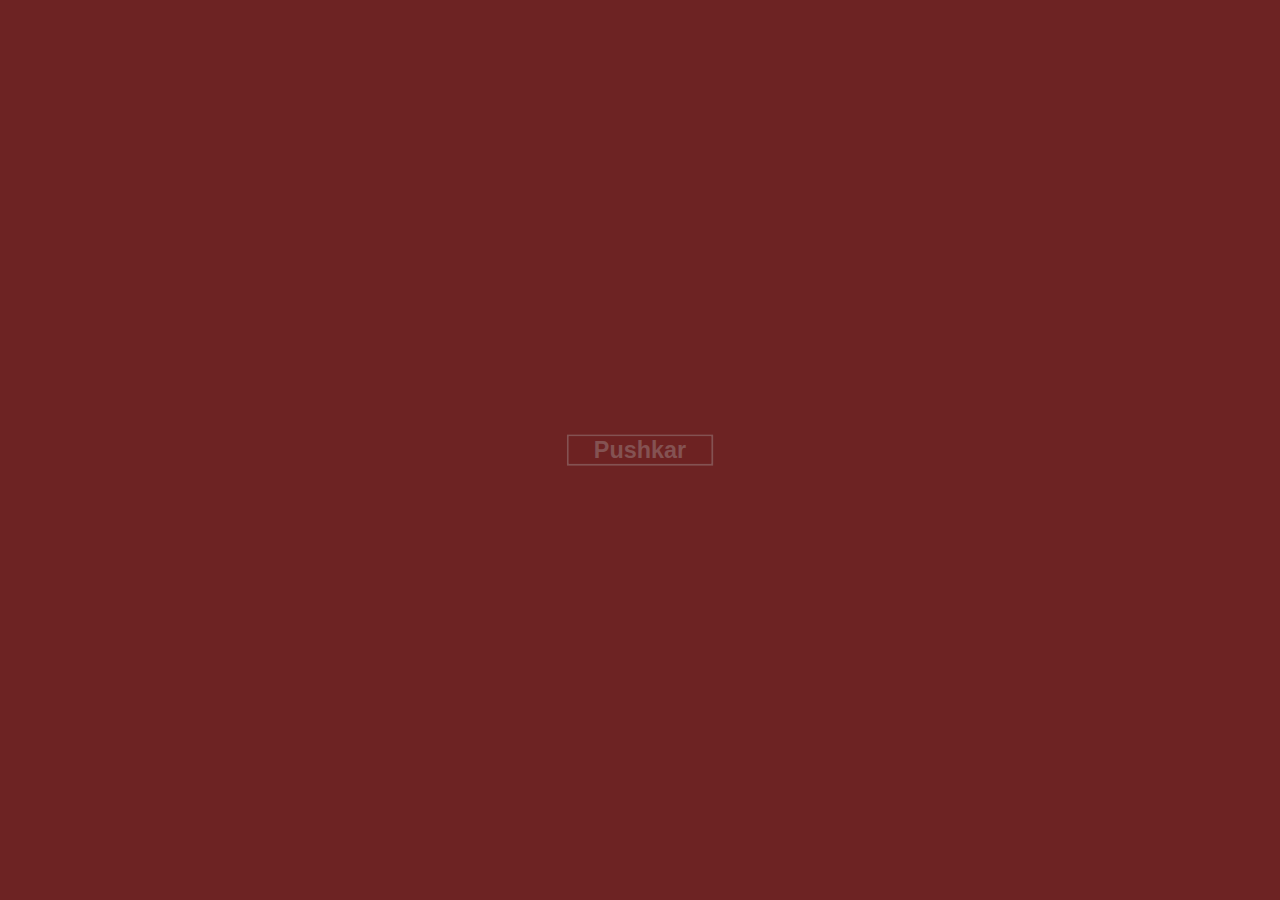
<file: gsap-demo.html>
<!DOCTYPE html>
<html lang="en">
<head>
    <meta charset="UTF-8">
    <meta http-equiv="X-UA-Compatible" content="IE=edge">
    <meta name="viewport" content="width=device-width, initial-scale=1.0">
    <title>GSAP Demo</title>
    <link rel="stylesheet" href="./gsap-demo.css">
</head>
<body>
    <div class="container">
        <div class="first-name">
            <h2 class="my-name">Pushkar</h2>
        </div>
    </div>
    <script src="/minified/gsap.min.js"></script>
    <script src="./gsap-demo.js"></script>
</body>
</html>
</file>
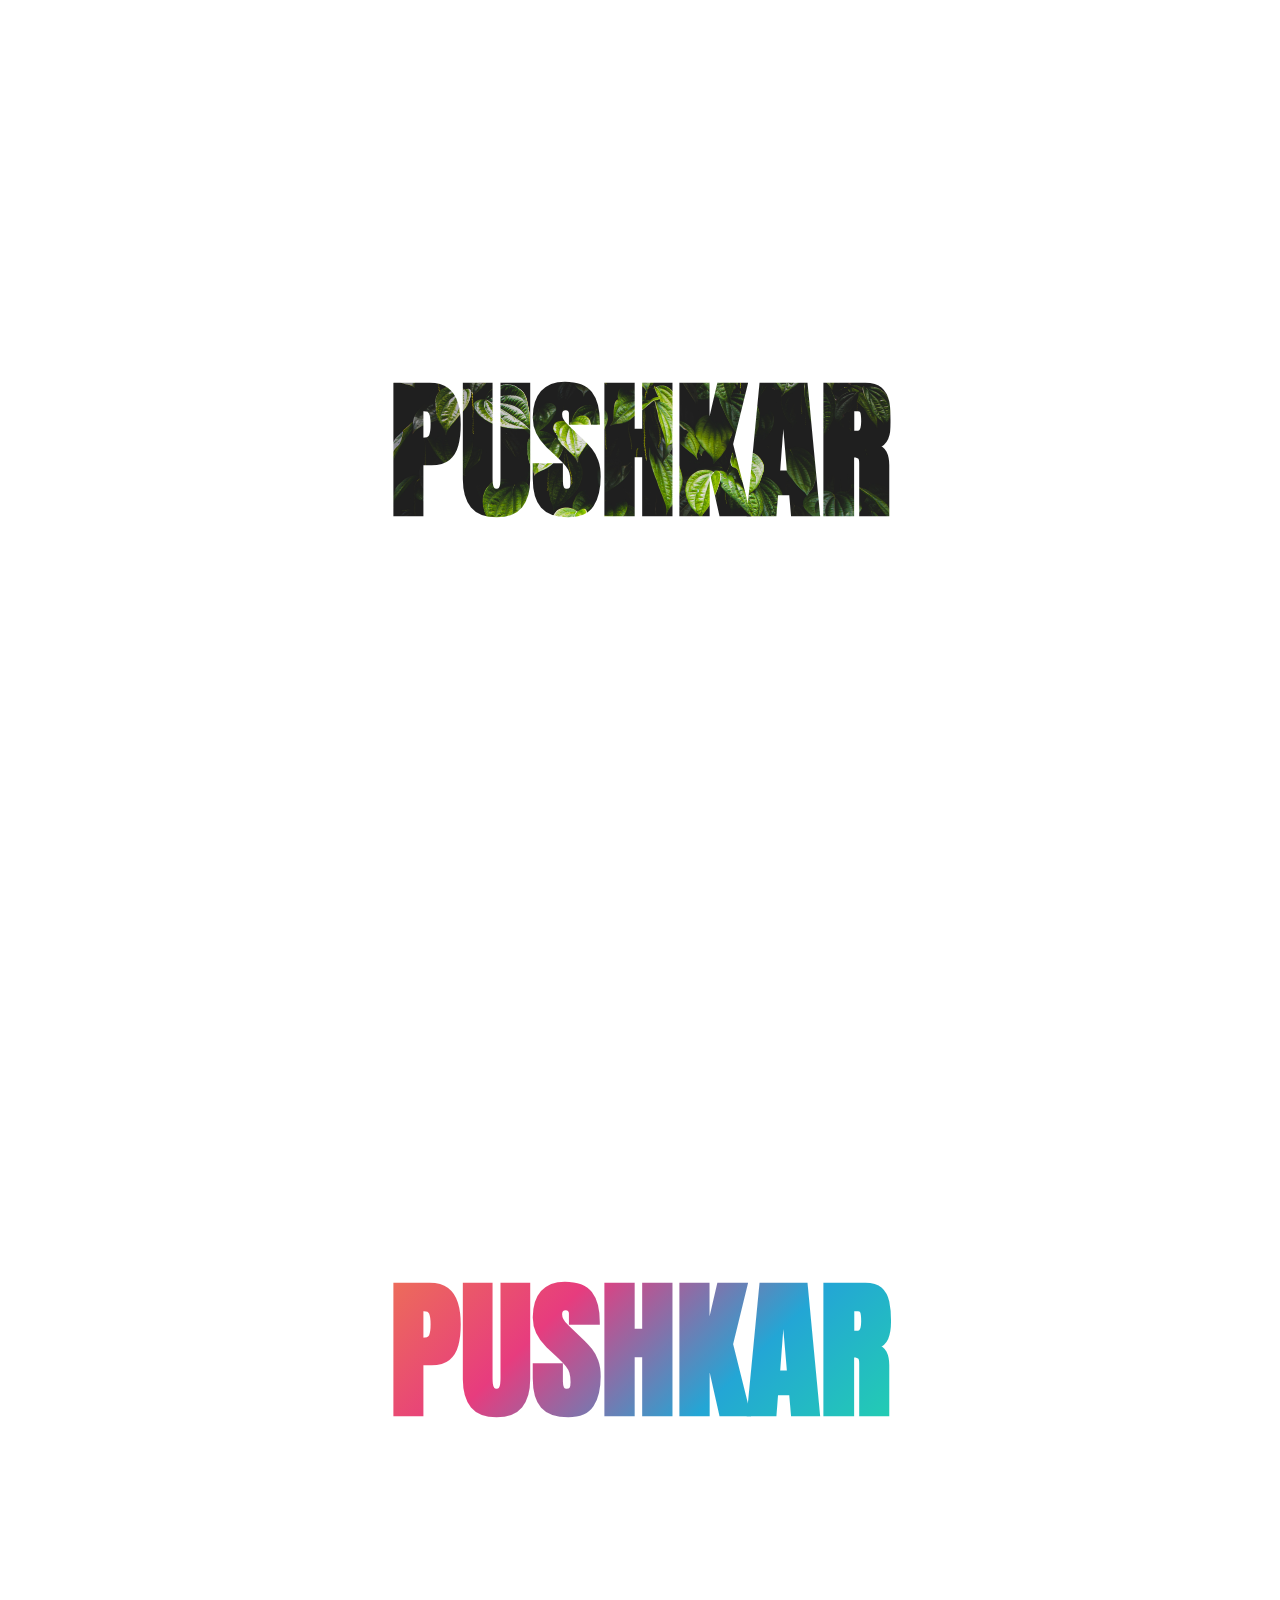
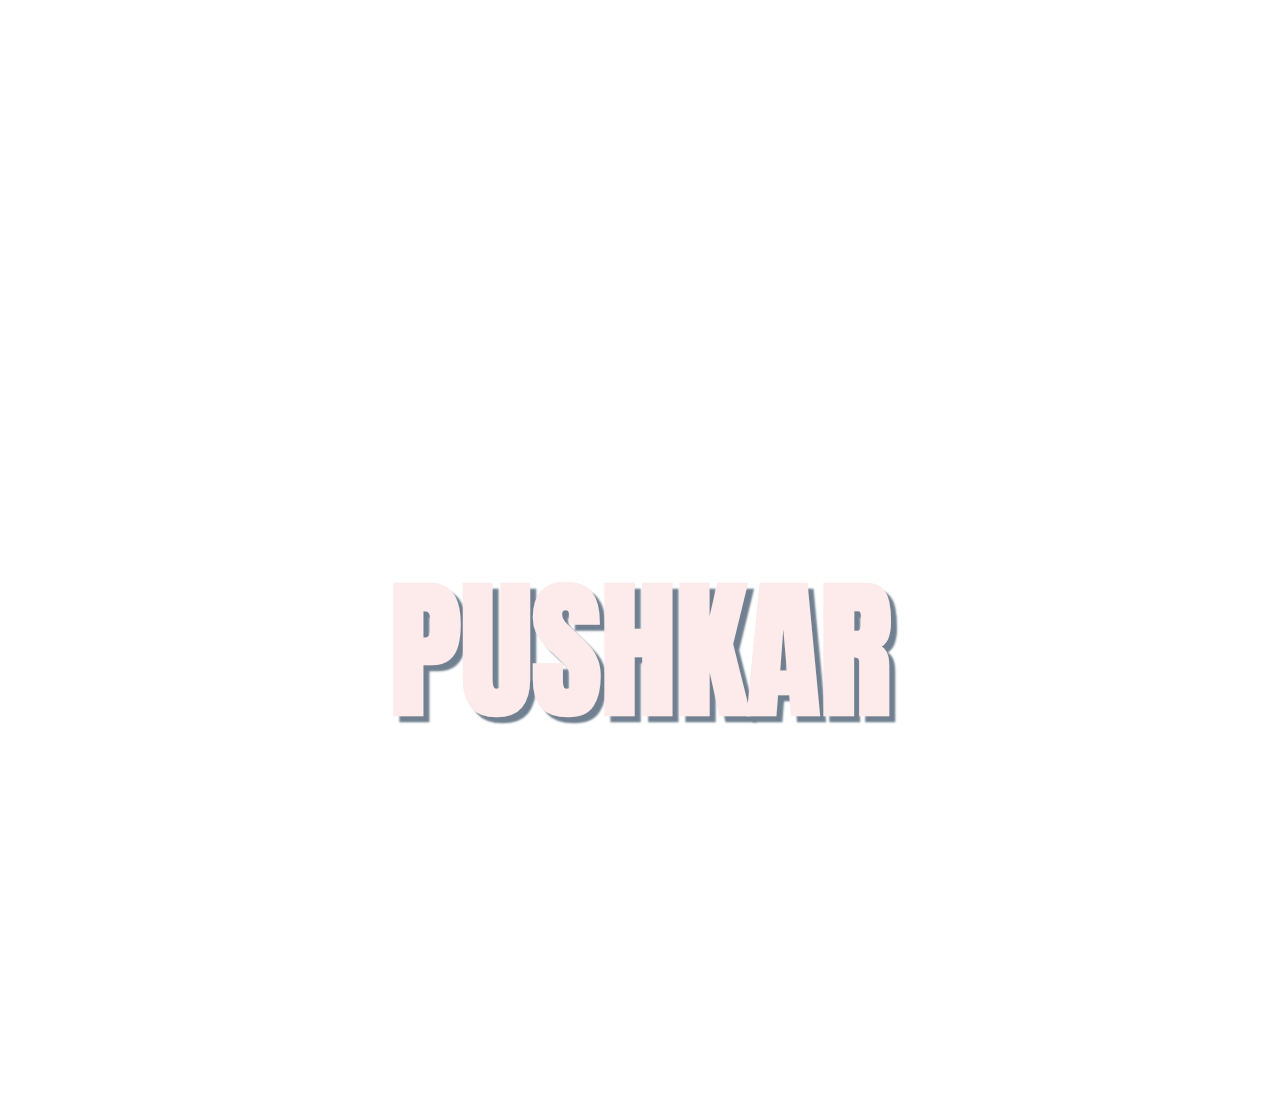
<file: mask-demo.html>
<!DOCTYPE html>
<html lang="en">
<head>
    <meta charset="UTF-8">
    <meta http-equiv="X-UA-Compatible" content="IE=edge">
    <meta name="viewport" content="width=device-width, initial-scale=1.0">
    <title>Mask Demo</title>
    <link rel="preconnect" href="https://fonts.googleapis.com">
<link rel="preconnect" href="https://fonts.gstatic.com" crossorigin>
<link href="https://fonts.googleapis.com/css2?family=Anton&display=swap" rel="stylesheet">
    <link rel="stylesheet" href="./mask-demo.css">
</head>
<body>
    <div class="container">
       <h1>PUSHKAR</h1>
    </div>
    <section class="section-one">
        <h1>PUSHKAR</h1>
    </section>
    <section class="section-two">
        <h1>PUSHKAR</h1>
    </section>
</body>
</html>
</file>
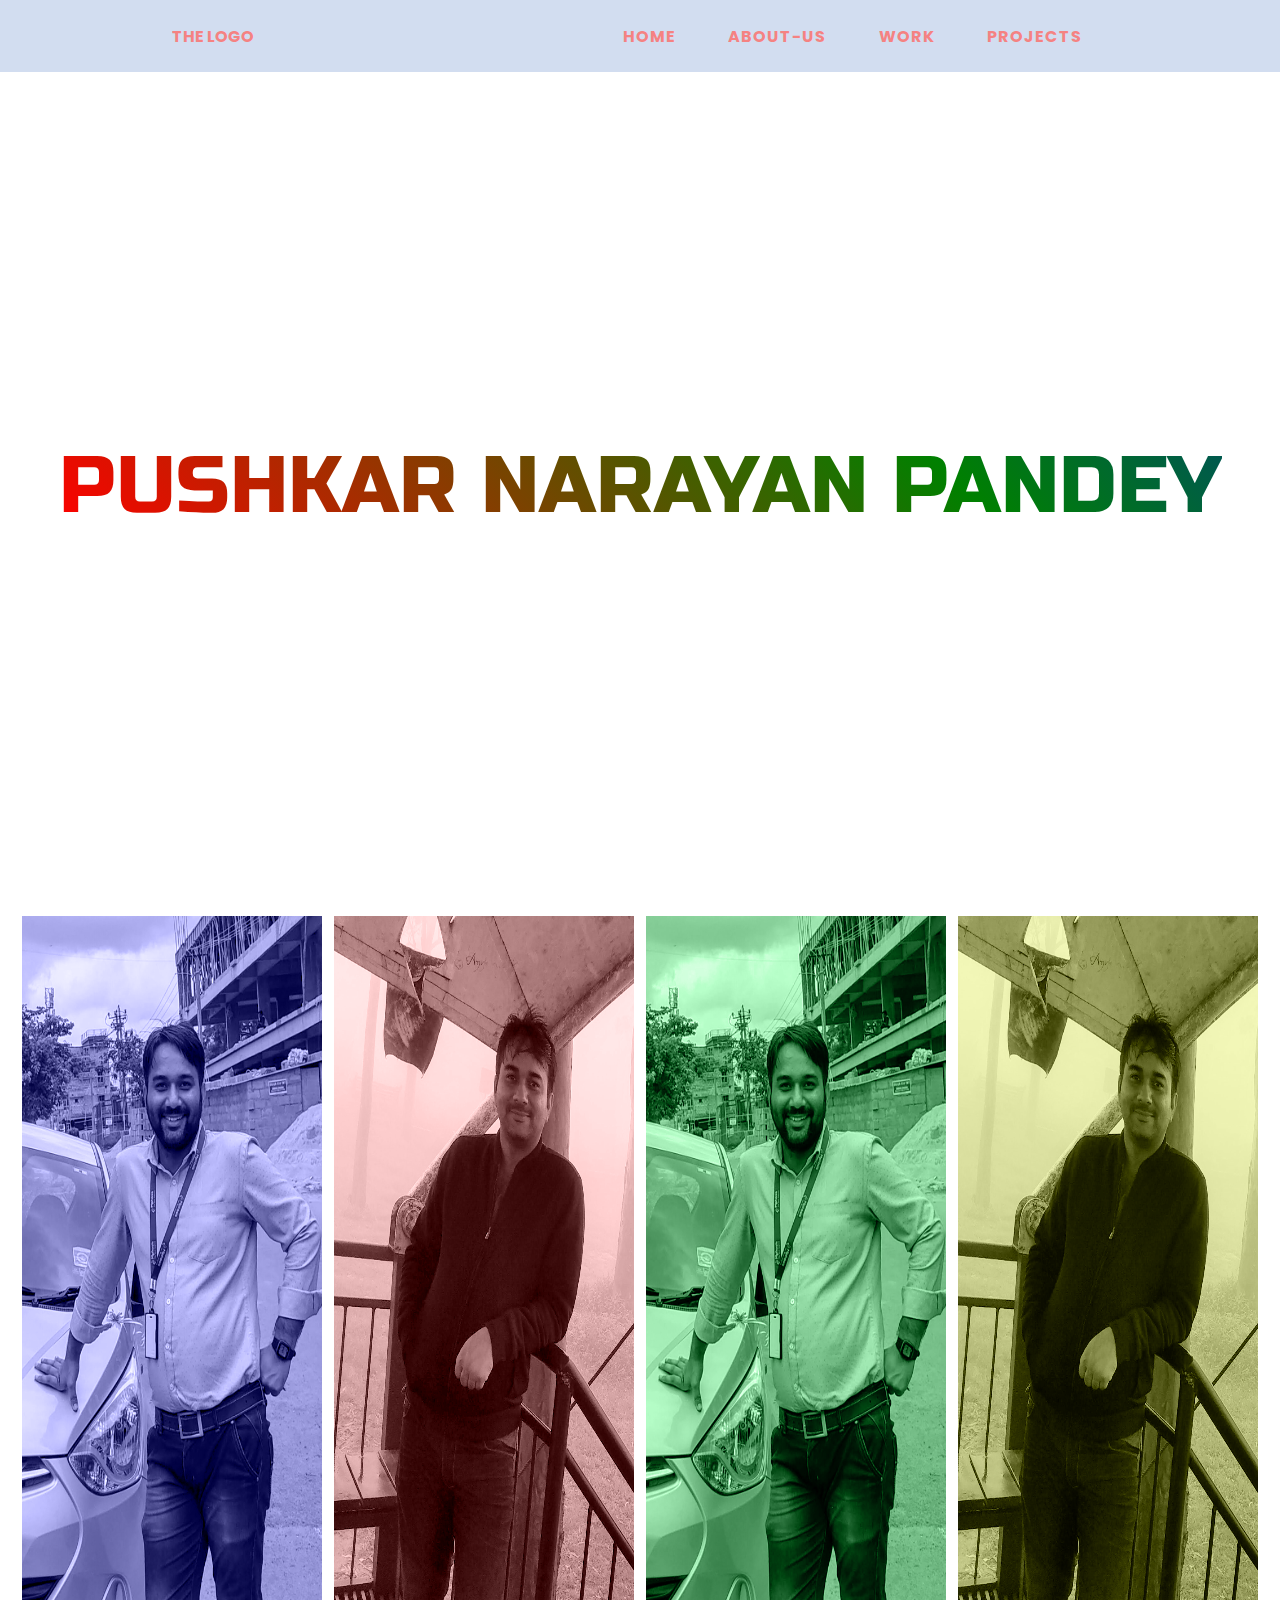
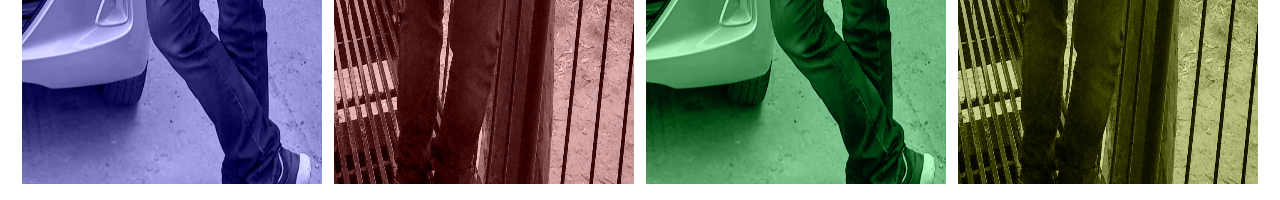
<file: responsive-have.html>
<!DOCTYPE html>
<html lang="en">
<head>
    <meta charset="UTF-8">
    <meta http-equiv="X-UA-Compatible" content="IE=edge">
    <meta name="viewport" content="width=device-width, initial-scale=1.0">
    <link rel="preconnect" href="https://fonts.googleapis.com">
    <link rel="preconnect" href="https://fonts.gstatic.com" crossorigin>
    <link href="https://fonts.googleapis.com/css2?family=Poppins:wght@200&display=swap" rel="stylesheet">
    <link rel="preconnect" href="https://fonts.googleapis.com">
    <link rel="preconnect" href="https://fonts.gstatic.com" crossorigin>
    <link href="https://fonts.googleapis.com/css2?family=Russo+One&display=swap" rel="stylesheet">
    <link rel="stylesheet" href="./responsive-nav.css">
    <title>Responsive Nav Demo</title>
</head>
<body>
    <nav>
        <div class="logo">
            <h4>The Logo</h4>
        </div>
        <ul class="nav-links">
            <li>
                <a href="#">Home</a>
            </li>
            <li>
                <a href="#">About-Us</a>
            </li>
            <li>
                <a href="#">Work</a>
            </li>
            <li>
                <a href="#">Projects</a>
            </li>
        </ul>
        <div class="burger">
            <div class="line1"></div>
            <div class="line2"></div>
            <div class="line3"></div>
        </div>
    </nav>
    <div class="main">
       <div class="my-name">
           PUSHKAR NARAYAN PANDEY
       </div>
    </div>
    <main>
        <section class="section1">
        </section>
        <section class="section2">
        </section>
        <section class="section3">
        </section>
        <section class="section4">
        </section>
    </main>
</body>
</html>
</file>
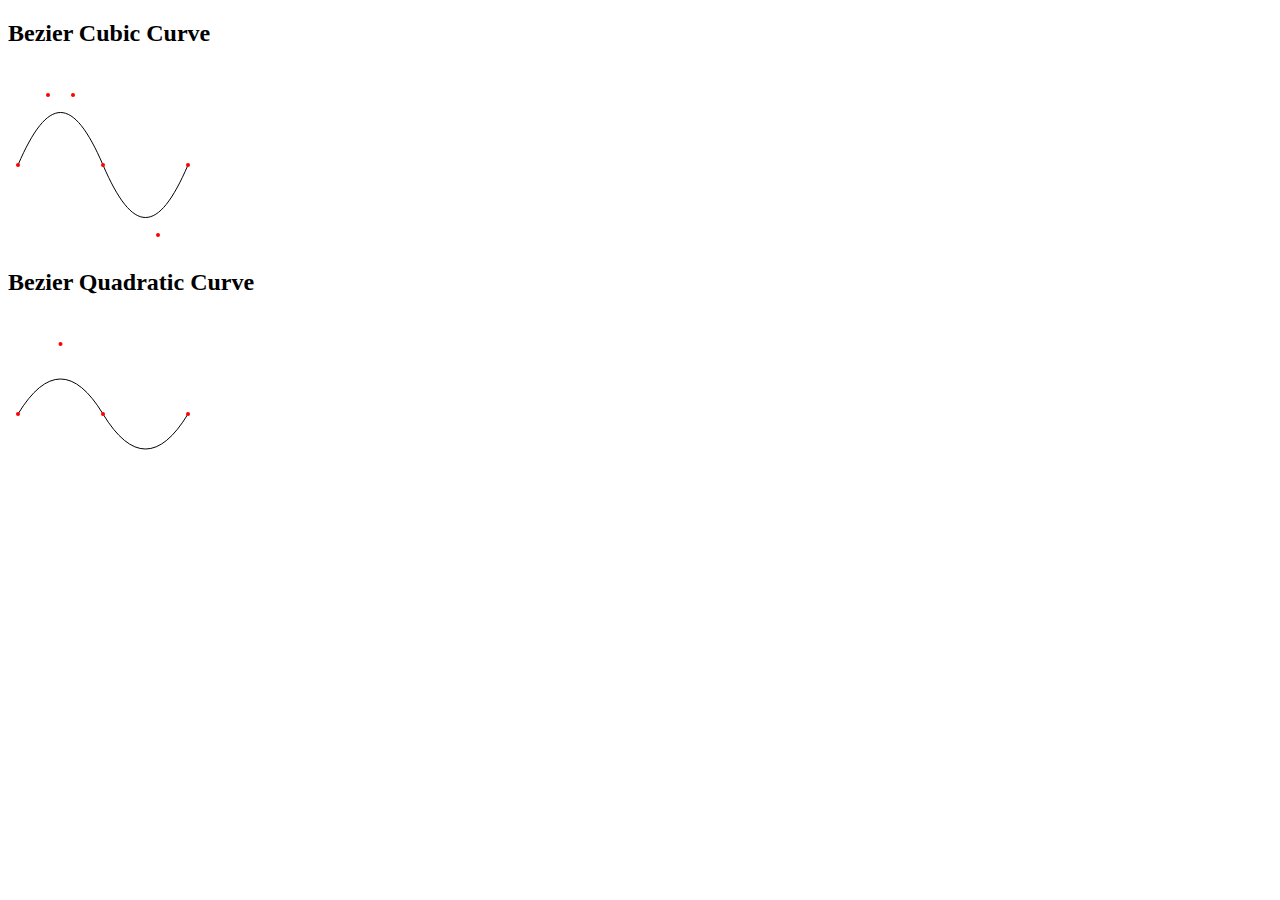
<file: svg-example.html>
<!DOCTYPE html>
<html lang="en">
<head>
    <meta charset="UTF-8">
    <meta http-equiv="X-UA-Compatible" content="IE=edge">
    <meta name="viewport" content="width=device-width, initial-scale=1.0">
    <title>SVG Example</title>
    
</head>
<body>
    <h2>Bezier Cubic Curve</h2>
    <br>
    <svg width="190" height="160" xmlns="http://www.w3.org/2000/svg">
        <path d="M 10 80 C 40 10, 65 10, 95 80 S 150 150, 180 80" stroke="black" fill="transparent"/>
         <circle cx=10 cy=80 r=2 fill="red" />
         <circle cx=40 cy=10 r=2 fill="red"/>
         <circle cx=65 cy=10 r=2 fill="red" />
         <circle cx=95 cy=80 r=2 fill="red" />
         <circle cx=150 cy=150 r=2 fill="red" />
         <circle cx=180 cy=80 r=2 fill="red" />
     </svg>
     <br>
     <h2>Bezier Quadratic Curve</h2>
     <br>
     <svg width="190" height="160" xmlns="http://www.w3.org/2000/svg">
        <path d="M 10 80 Q 52.5 10, 95 80 T 180 80" stroke="black" fill="transparent"/>
        <circle cx=10 cy=80 r=2 fill="red" />
         <circle cx=52.5 cy=10 r=2 fill="red"/>
         <circle cx=95 cy=80 r=2 fill="red" />
         <circle cx=180 cy=80 r=2 fill="red" />
     </svg>
</body>
</html>
</file>
<file: gsap-demo.css>
*{
    margin: 0;
    padding: 0;
    box-sizing: border-box;
    background-color: rgb(109, 35, 35);
}

.container{
    display: flex;
    justify-content: center;
    align-items: center;
    width: 100%;
    height: 100vh;
}

.first-name{
    border: 2px solid rgb(133, 84, 84);
    width: 150px;
    color: rgb(133, 84, 84);
    font-family: Verdana, Geneva, Tahoma, sans-serif;
    text-align: center;
    height: auto;
}
</file>
<file: mask-demo.css>
*{
    padding: 0;
    margin: 0;
    box-sizing: border-box;
}

.container{
    width: 100%;
    height: 100vh;
    display: relative;
}

.container h1{
    position: absolute;
    top: 50%;
    left: 50%;
    font-family: 'Anton', sans-serif;
    z-index: -1;
    transform: translate(-50%, -50%);
    font-size: 150px;
    background: url("./images/navi-photography-QV_zpqCWneI-unsplash.jpg");
    background-size: cover;
    background-clip: text;
    -webkit-background-clip: text;
    color: transparent;
    
}

section{
    height: 100vh;
    width: 100%;
    /*background: linear-gradient(-45deg, #ee7752, #e73c7e, #23a6d5, #23d5ab);*/
    display: flex;
    justify-content: center;
    align-items: center;
    animation: gradient 15s ease infinite;
}

.section-one h1{
    color: rgb(255, 255, 255);
    font-family: 'Anton', sans-serif;
    font-size: 150px;
    font-weight: bold;
    background: linear-gradient(-45deg, #23d5ab,#23a6d5,#e73c7e, #ee7752  );
    background-clip: text;
    background-size: cover;
    -webkit-background-clip: text;
    color: transparent;
}

.section-two h1{
    color: rgb(253, 234, 234);
    font-family: 'Anton', sans-serif;
    font-size: 150px;
    text-shadow: 6px 6px 2px slategrey;
}

@keyframes gradient {
	0% {
		background-position: 0% 50%;
	}
	50% {
		background-position: 100% 50%;
	}
	100% {
		background-position: 0% 50%;
	}
}
</file>
<file: responsive-nav.css>
*{
    padding: 0px;
    margin: 0px;
    box-sizing: border-box;
    overflow-x: hidden;
}

nav{
    display: flex;
    justify-content: space-around;
    align-items: center;
    min-height: 8vh;
    background: rgb(210, 221, 240);
    font-family: 'Poppins', sans-serif;
    width: 100%;
    margin: auto;
}

.logo{
    color: rgb(245, 130, 130);
    text-transform: uppercase;
    cursor: pointer;
}

.nav-links{
    display: flex;
    justify-content: space-around;
    min-width: 40%;
    list-style: none;
}

.nav-links a{
    color: rgb(245, 130, 130);
    text-transform: uppercase;
    text-decoration: none;
    letter-spacing: 1px;
    font-weight: bold;
}

.burger{
    display: none;
    cursor: pointer;
}

.burger div{
    width: 25px;
    height: 3px;
    background-color: rgb(245, 130, 130);
    margin: 3px;
}

@media screen and (max-width: 768px){
    .burger{
        display: block;
    }

    .nav-links{
        position: absolute;
        top: 8vh;
        right: 0;
        height: 90vh;
        width: 5vh;
        background: rgb(210, 221, 240);
        display: flex;
        flex-direction: column;
        align-items: center;
        transform: translateX(100%);
    }
}

.main{
    display: grid;
    height: 92vh;
    width: 100%;
    
    place-items: center;
}

.my-name{
    font-family: 'Russo One', sans-serif;
    font-size: 5rem;
    background: linear-gradient(45deg, red, green, blue, yellow, purple, violet);
    background-size: 400%;
    background-position: left;
    animation: animate-grad 6s ease infinite alternate;
    background-clip: text;
    -webkit-background-clip: text;
    color: transparent;
    text-align: center;
}

@keyframes animate-grad{
    from{
        background-position: left;
    }
    to{
        background-position: right;
    }
}

main{
    width: 100%;
    height: 100vh;
    display: flex;
    justify-content: space-around;
    padding: 1rem;  
}

section{
    width: 24%;;
}

.section1{
    background-color: rgb(155, 155, 221);
    background-image: url('./images/Me_Leaning_On_Car.jpg');
    overflow: hidden;
    background-blend-mode: luminosity;
    background-size: 110% 100%;
}

.section2{
    background-color: rgb(219, 171, 171);
    background-image: url('./images/Me_Leaning_On_Railing.jpg');
    overflow: hidden;
    background-blend-mode: luminosity;
    background-size: 110% 100%;
}

.section3{
    background-color: rgb(159, 231, 177);
    background-image: url('./images/Me_Leaning_On_Car.jpg');
    overflow: hidden;
    background-blend-mode: luminosity;
    background-size: 110% 100%;
}

.section4{
    background-color: rgb(174, 179, 115);
    background-image: url('./images/Me_Leaning_On_Railing.jpg');
    overflow: hidden;
    background-blend-mode: luminosity;
    background-size: 110% 100%;
}
</file>
